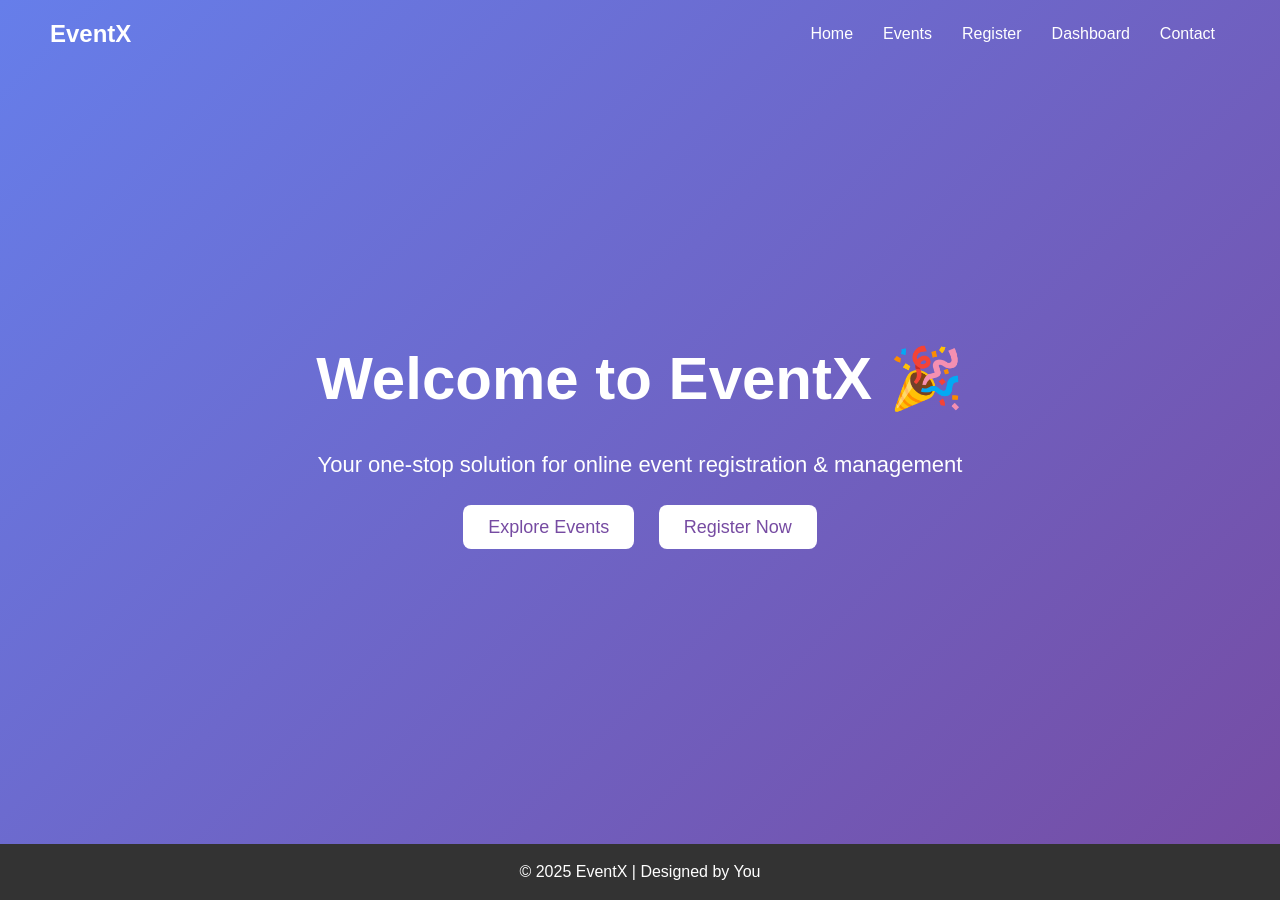
<file: index.html>
<!DOCTYPE html>
<html lang="en">
<head>
  <meta charset="UTF-8">
  <meta name="viewport" content="width=device-width, initial-scale=1.0">
  <title>EventX - Home</title>
  <link rel="stylesheet" href="style.css">
  <!-- Google Font -->
  <link href="https://fonts.googleapis.com/css2?family=Poppins:wght@300;500;700&display=swap" rel="stylesheet">
</head>
<body class="home-page">
  <nav class="navbar">
    <div class="logo">EventX</div>
    <ul>
      <li><a href="index.html">Home</a></li>
      <li><a href="events.html">Events</a></li>
      <li><a href="register.html">Register</a></li>
      <li><a href="dashboard.html">Dashboard</a></li>
      <li><a href="contact.html">Contact</a></li>
    </ul>
  </nav>

  <div class="welcome">
    <h1>Welcome to EventX 🎉</h1>
    <p>Your one-stop solution for online event registration & management</p>
    <div class="buttons">
      <a href="events.html" class="btn">Explore Events</a>
      <a href="register.html" class="btn">Register Now</a>
    </div>
  </div>

  <footer>
    <p>© 2025 EventX | Designed by You</p>
  </footer>
  <script src="script.js"></script>

</body>

</html>
</file>
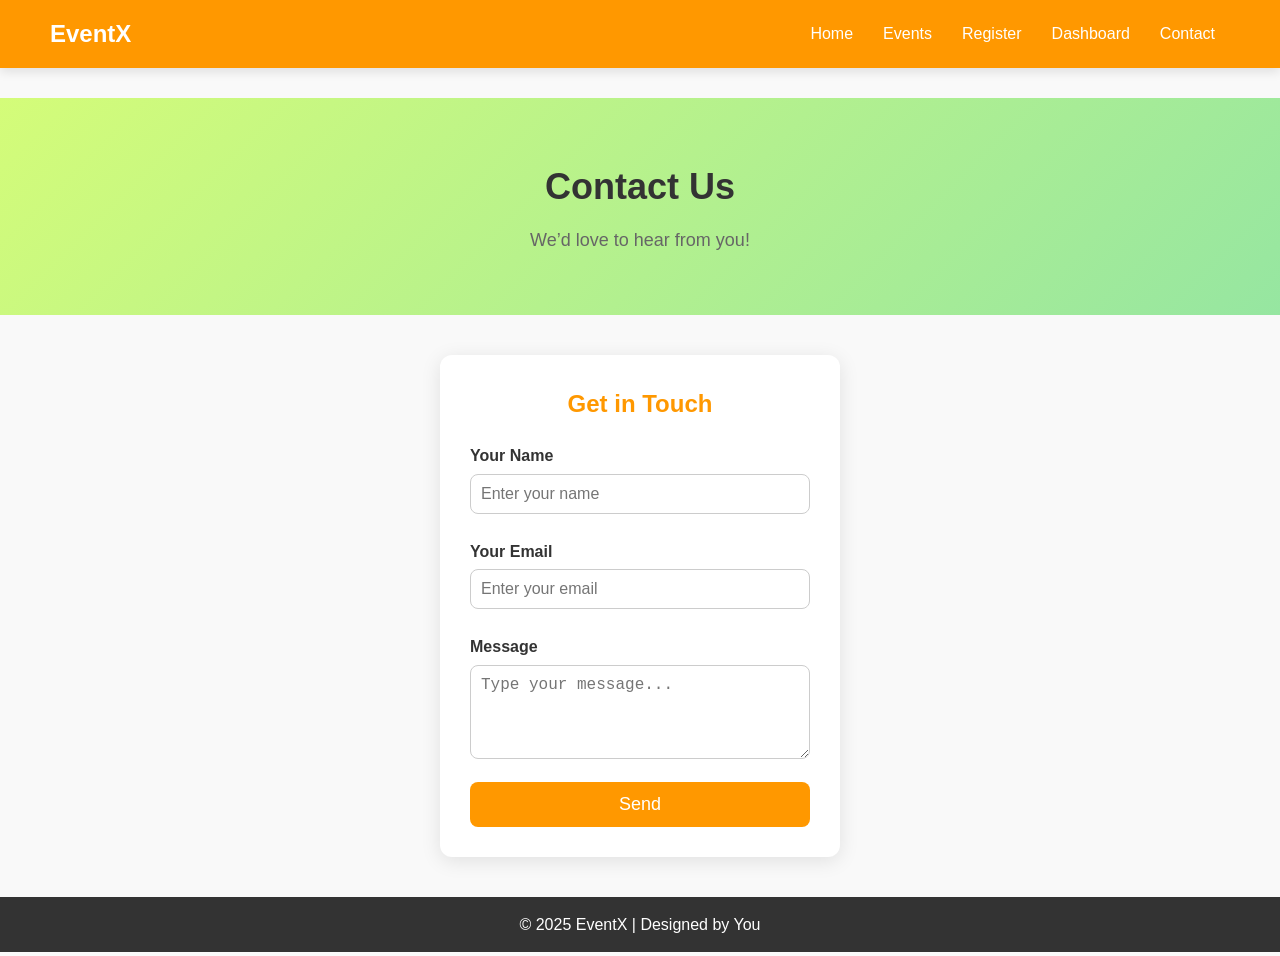
<file: contact.html>
<!DOCTYPE html>
<html lang="en">
<head>
  <meta charset="UTF-8">
  <meta name="viewport" content="width=device-width, initial-scale=1.0">
  <title>EventX - Contact</title>
  <link rel="stylesheet" href="style.css">
</head>
<body>

  <!-- Navbar -->
  <header>
    <nav class="navbar">
      <div class="logo">EventX</div>
      <ul class="nav-links">
        <li><a href="index.html">Home</a></li>
        <li><a href="events.html">Events</a></li>
        <li><a href="register.html">Register</a></li>
        <li><a href="dashboard.html">Dashboard</a></li>
        <li><a href="contact.html">Contact</a></li>
      </ul>
    </nav>
  </header>

  <!-- Page Header -->
  <section class="page-header" style="background:linear-gradient(135deg,#d4fc79,#96e6a1);">
    <h1>Contact Us</h1>
    <p>We’d love to hear from you!</p>
  </section>

  <!-- Contact Form -->
  <div class="form-container">
    <h2>Get in Touch</h2>
    <form>
      <label>Your Name</label>
      <input type="text" placeholder="Enter your name">

      <label>Your Email</label>
      <input type="email" placeholder="Enter your email">

      <label>Message</label>
      <textarea rows="4" placeholder="Type your message..."></textarea>

      <button type="submit">Send</button>
    </form>
  </div>

  <footer>
    <p>© 2025 EventX | Designed by You</p>
  </footer>
  <script src="script.js"></script>

</body>
</html>
</file>
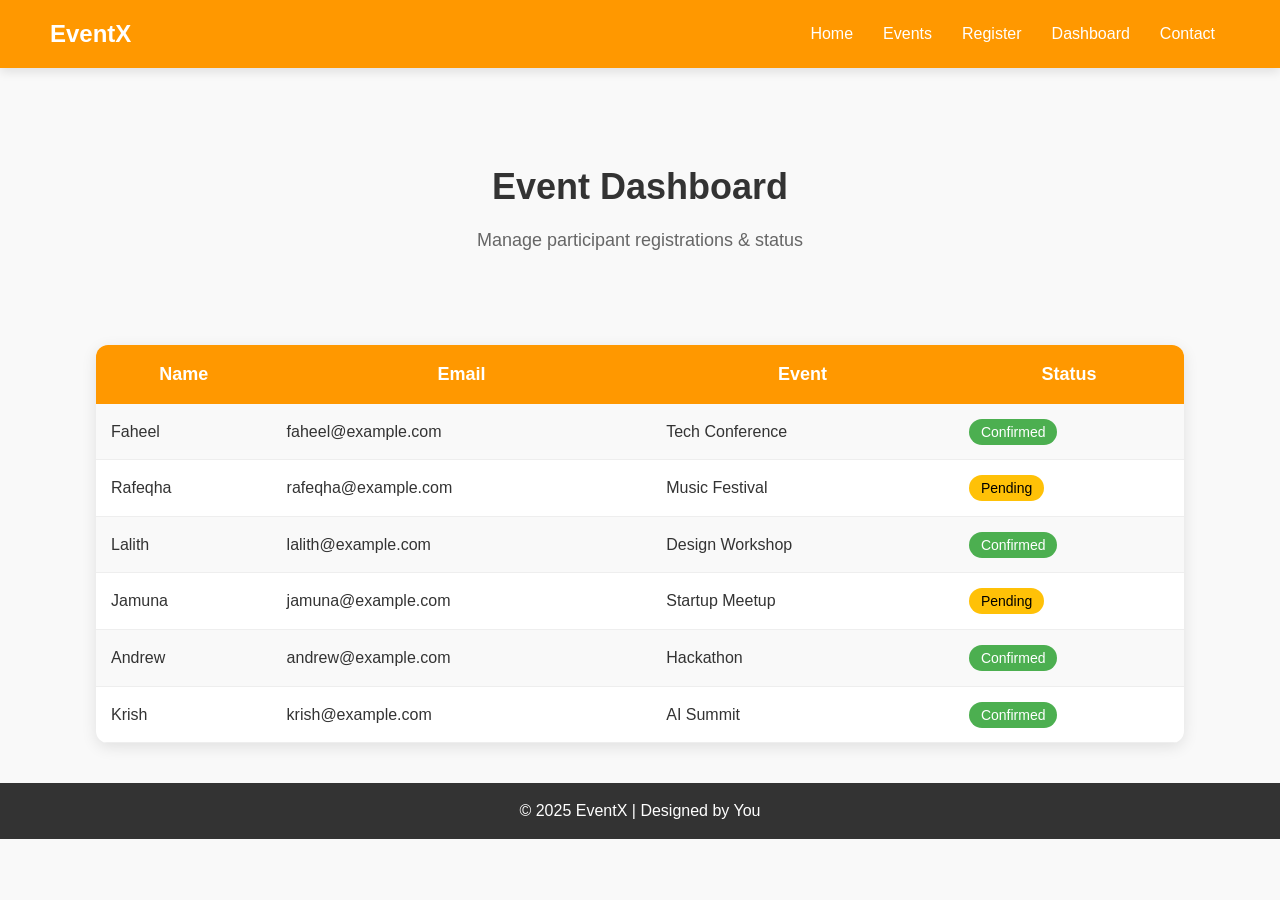
<file: dashboard.html>
<!DOCTYPE html>
<html lang="en">
<head>
  <meta charset="UTF-8">
  <title>EventX - Dashboard</title>
  <link rel="stylesheet" href="style.css">
</head>
<body>
  <nav class="navbar">
    <div class="logo">EventX</div>
    <ul>
      <li><a href="index.html">Home</a></li>
      <li><a href="events.html">Events</a></li>
      <li><a href="register.html">Register</a></li>
      <li><a href="dashboard.html">Dashboard</a></li>
      <li><a href="contact.html">Contact</a></li>
    </ul>
  </nav>

  <div class="page-header">
    <h1>Event Dashboard</h1>
    <p>Manage participant registrations & status</p>
  </div>

  <table class="dashboard-table">
    <tr>
      <th>Name</th>
      <th>Email</th>
      <th>Event</th>
      <th>Status</th>
    </tr>
    <tr>
      <td>Faheel</td>
      <td>faheel@example.com</td>
      <td>Tech Conference</td>
      <td><span class="status-confirmed">Confirmed</span></td>
    </tr>
    <tr>
      <td>Rafeqha</td>
      <td>rafeqha@example.com</td>
      <td>Music Festival</td>
      <td><span class="status-pending">Pending</span></td>
    </tr>
    <tr>
      <td>Lalith</td>
      <td>lalith@example.com</td>
      <td>Design Workshop</td>
      <td><span class="status-confirmed">Confirmed</span></td>
    </tr>
    <tr>
      <td>Jamuna</td>
      <td>jamuna@example.com</td>
      <td>Startup Meetup</td>
      <td><span class="status-pending">Pending</span></td>
    </tr>
    <tr>
      <td>Andrew</td>
      <td>andrew@example.com</td>
      <td>Hackathon</td>
      <td><span class="status-confirmed">Confirmed</span></td>
    </tr>
    <tr>
      <td>Krish</td>
      <td>krish@example.com</td>
      <td>AI Summit</td>
      <td><span class="status-confirmed">Confirmed</span></td>
    </tr>
  </table>

  <footer>
    <p>© 2025 EventX | Designed by You</p>
  </footer>
  <script src="script.js"></script>

</body>
</html>
</file>
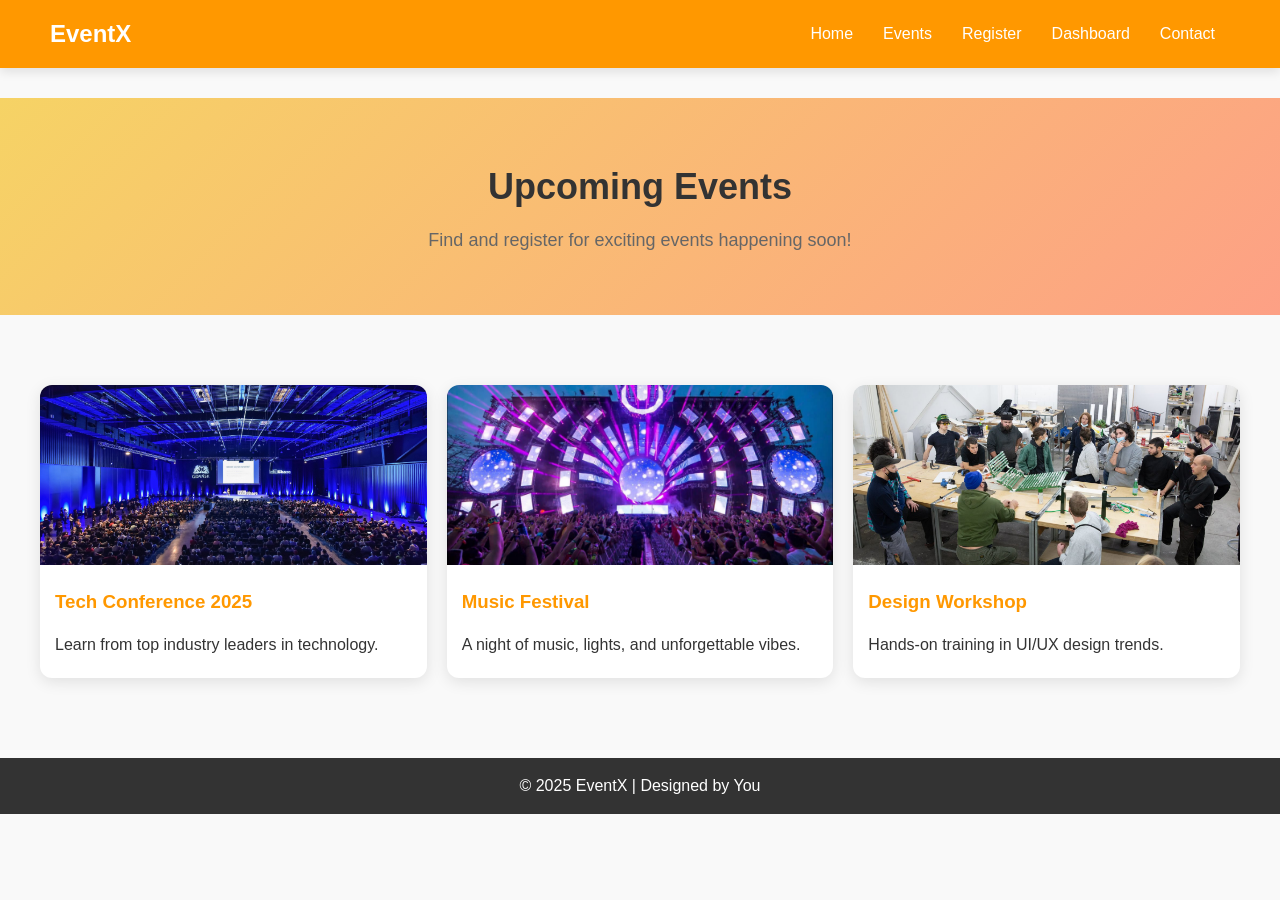
<file: events.html>
<!DOCTYPE html>
<html lang="en">
<head>
  <meta charset="UTF-8">
  <meta name="viewport" content="width=device-width, initial-scale=1.0">
  <title>EventX - Events</title>
  <link rel="stylesheet" href="style.css">
</head>
<body>

  <!-- Navbar -->
  <header>
    <nav class="navbar">
      <div class="logo">EventX</div>
      <ul class="nav-links">
        <li><a href="index.html">Home</a></li>
        <li><a href="events.html">Events</a></li>
        <li><a href="register.html">Register</a></li>
        <li><a href="dashboard.html">Dashboard</a></li>
        <li><a href="contact.html">Contact</a></li>
      </ul>
    </nav>
  </header>

  <!-- Page Header -->
  <section class="page-header" style="background:linear-gradient(135deg,#f6d365,#fda085);">
    <h1>Upcoming Events</h1>
    <p>Find and register for exciting events happening soon!</p>
  </section>

  <!-- Event Cards -->
  <section class="event-cards">
    <div class="card">
      <img src="tech.jpg" alt="tech">
      <h3>Tech Conference 2025</h3>
      <p>Learn from top industry leaders in technology.</p>
    </div>

    <div class="card">
      <img src="music.jpg" alt="music">
      <h3>Music Festival</h3>
      <p>A night of music, lights, and unforgettable vibes.</p>
    </div>

    <div class="card">
      <img src="workshop.jpg" alt="Workshop">
      <h3>Design Workshop</h3>
      <p>Hands-on training in UI/UX design trends.</p>
    </div>
  </section>

  <footer>
    <p>© 2025 EventX | Designed by You</p>
  </footer>
  <script src="script.js"></script>

</body>
</html>
</file>
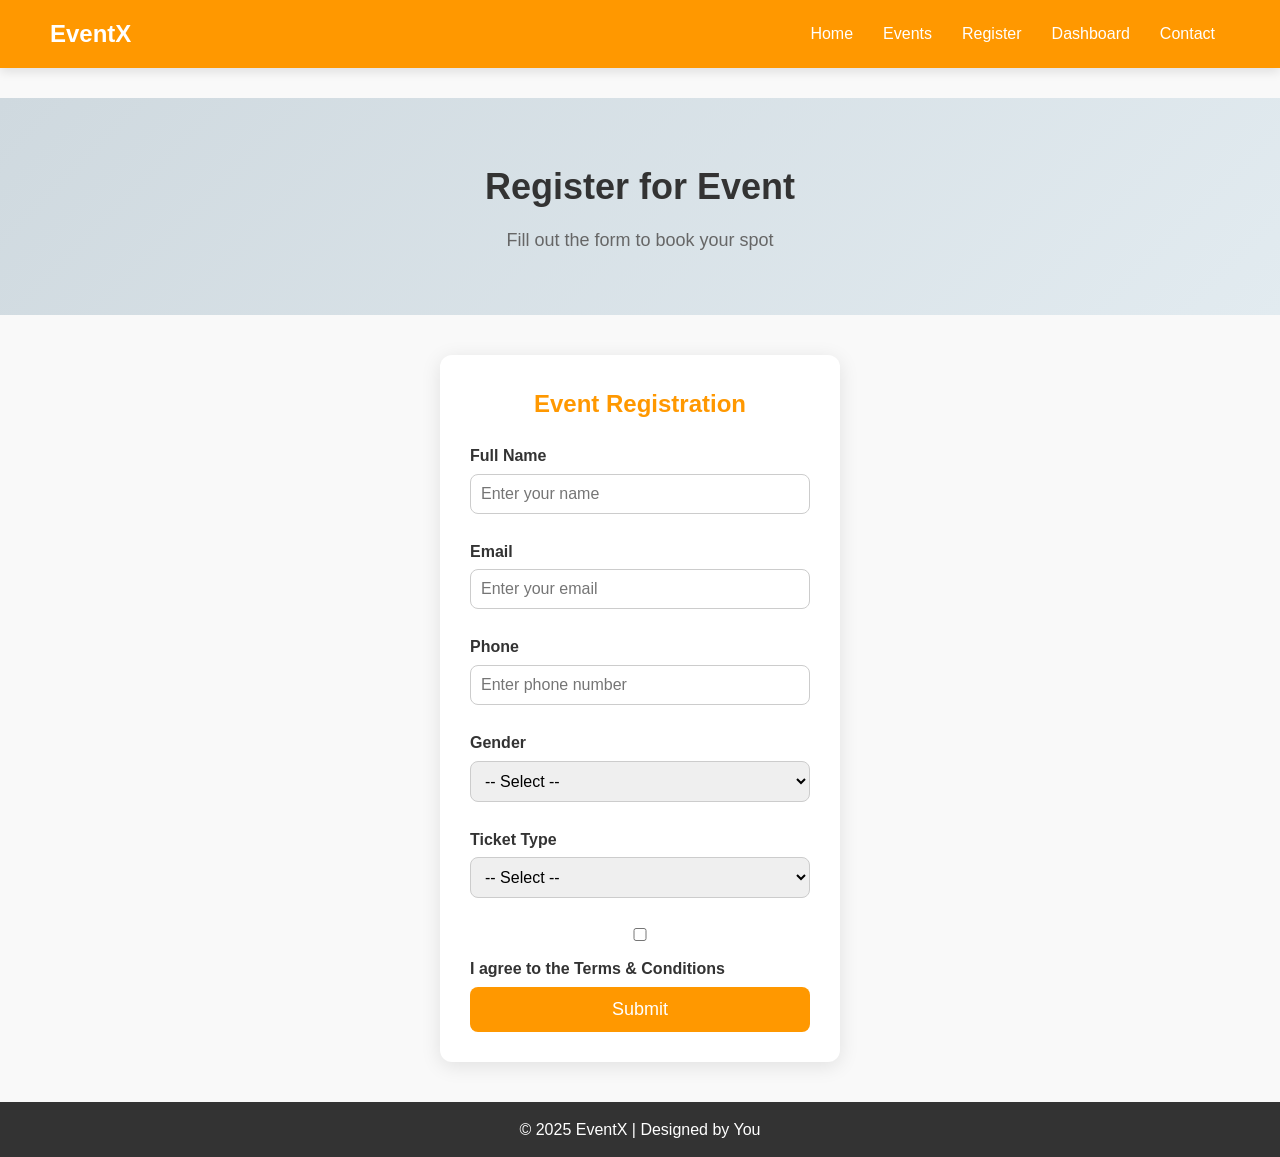
<file: register.html>
<!DOCTYPE html>
<html lang="en">
<head>
  <meta charset="UTF-8">
  <meta name="viewport" content="width=device-width, initial-scale=1.0">
  <title>EventX - Register</title>
  <link rel="stylesheet" href="style.css">
</head>
<body>

  <!-- Navbar -->
  <header>
    <nav class="navbar">
      <div class="logo">EventX</div>
      <ul class="nav-links">
        <li><a href="index.html">Home</a></li>
        <li><a href="events.html">Events</a></li>
        <li><a href="register.html" class="active">Register</a></li>
        <li><a href="dashboard.html">Dashboard</a></li>
        <li><a href="contact.html">Contact</a></li>
      </ul>
    </nav>
  </header>

  <!-- Page Header -->
  <section class="page-header" style="background:linear-gradient(135deg,#cfd9df,#e2ebf0);">
    <h1>Register for Event</h1>
    <p>Fill out the form to book your spot</p>
  </section>

  <!-- Registration Form -->
  <div class="form-container">
    <h2>Event Registration</h2>
    
    <form onsubmit="return validateForm(event)">
      <label>Full Name</label>
      <input type="text" id="name" placeholder="Enter your name">

      <label>Email</label>
      <input type="email" id="email" placeholder="Enter your email">

      <label>Phone</label>
      <input type="text" id="phone" placeholder="Enter phone number">

      <label>Gender</label>
      <select id="gender">
        <option value="">-- Select --</option>
        <option>Male</option>
        <option>Female</option>
        <option>Other</option>
      </select>

      <label>Ticket Type</label>
      <select id="ticket">
        <option value="">-- Select --</option>
        <option>Normal</option>
        <option>VIP</option>
      </select>

      <label>
        <input type="checkbox" id="terms"> I agree to the Terms & Conditions
      </label>

      <button type="submit">Submit</button>
    </form>
  </div>

  <footer>
    <p>© 2025 EventX | Designed by You</p>
  </footer>

  <!-- JavaScript Validation -->
  <script>
    function validateForm(event) {
      event.preventDefault(); // stop auto submission

      let name = document.getElementById("name").value.trim();
      let email = document.getElementById("email").value.trim();
      let phone = document.getElementById("phone").value.trim();
      let gender = document.getElementById("gender").value;
      let ticket = document.getElementById("ticket").value;
      let terms = document.getElementById("terms").checked;

      if (name === "" || email === "" || phone === "" || gender === "" || ticket === "") {
          alert("⚠️ Please fill in all fields.");
          return false;
      }

      if (!terms) {
          alert("⚠️ You must agree to the Terms & Conditions.");
          return false;
      }

      alert("🎉 Registration successful!");
      return true;
    }
  </script>

</body>
</html>
</file>
<file: style.css>
/* General Reset */
* {
  margin: 0;
  padding: 0;
  box-sizing: border-box;
}

body {
  font-family: "Segoe UI", Arial, sans-serif;
  line-height: 1.6;
  color: #333;
  background: #f9f9f9;
}

/* ===================== NAVBAR ===================== */
.navbar {
  display: flex;
  justify-content: space-between;
  align-items: center;
  padding: 15px 50px;
  box-shadow: 0 4px 10px rgba(0,0,0,0.1);
}

.navbar .logo {
  font-size: 24px;
  font-weight: bold;
  color: #fff;
}

.navbar ul {
  list-style: none;
  display: flex;
}

.navbar ul li {
  margin: 0 15px;
}

.navbar ul li a {
  text-decoration: none;
  font-weight: 500;
  transition: 0.3s;
}

/* Default navbar for all pages */
.navbar {
  background: #ff9800;
}
.navbar ul li a {
  color: white;
}
.navbar ul li a:hover {
  color: #333;
}

/* Transparent navbar for Home */
.home-page .navbar {
  background: transparent;
  box-shadow: none;
}
.home-page .navbar .logo {
  color: white;
}
.home-page .navbar ul li a {
  color: white;
}
.home-page .navbar ul li a:hover {
  color: #222;
}

/* ===================== HOME PAGE ===================== */
/* Special Home Page Styling */
.home-page {
  background: linear-gradient(135deg, #667eea, #764ba2);
  color: white;
  height: 100vh;
  display: flex;
  flex-direction: column;
}

.home-page .navbar {
  background: transparent;
  box-shadow: none;
}

.welcome {
  flex: 1;
  display: flex;
  flex-direction: column;
  justify-content: center;
  align-items: center;
  text-align: center;
}

.welcome h1 {
  font-size: 60px;
  margin-bottom: 20px;
}

.welcome p {
  font-size: 22px;
  margin-bottom: 30px;
}

.welcome .buttons .btn {
  background: white;
  color: #764ba2;
  padding: 12px 25px;
  margin: 10px;
  text-decoration: none;
  border-radius: 8px;
  font-size: 18px;
  transition: 0.3s;
}

.welcome .buttons .btn:hover {
  background: #ff9800;
  color: white;
}


/* ===================== PAGE HEADER ===================== */
.page-header {
  text-align: center;
  padding: 60px 20px;
  color: #333;
}

.page-header h1 {
  font-size: 36px;
  margin-bottom: 10px;
  color: #ff9800;
}

.page-header p {
  font-size: 18px;
}

/* ===================== EVENTS ===================== */
.event-cards {
  display: grid;
  grid-template-columns: repeat(auto-fit, minmax(280px, 1fr));
  gap: 20px;
  padding: 40px;
}

.card {
  background: white;
  border-radius: 12px;
  overflow: hidden;
  box-shadow: 0px 4px 15px rgba(0,0,0,0.1);
  transition: transform 0.3s;
}

.card:hover {
  transform: translateY(-5px);
}

.card img {
  width: 100%;
  height: 180px;
  object-fit: cover;
}

.card h3 {
  padding: 15px;
  color: #ff9800;
}

.card p {
  padding: 0 15px 20px;
}

/* ===================== FORMS ===================== */
.form-container {
  width: 400px;
  max-width: 90%;
  margin: 40px auto;
  background: white;
  padding: 30px;
  border-radius: 12px;
  box-shadow: 0px 4px 20px rgba(0,0,0,0.1);
}

.form-container h2 {
  margin-bottom: 20px;
  color: #ff9800;
  text-align: center;
}

form label {
  display: block;
  margin: 10px 0 5px;
  font-weight: bold;
}

form input, form select, form textarea {
  width: 100%;
  padding: 10px;
  border: 1px solid #ccc;
  border-radius: 8px;
  margin-bottom: 15px;
  font-size: 16px;
}

form input:focus, form select:focus, form textarea:focus {
  border-color: #ff9800;
  outline: none;
}

form button {
  width: 100%;
  padding: 12px;
  border: none;
  border-radius: 8px;
  background: #ff9800;
  color: white;
  font-size: 18px;
  cursor: pointer;
  transition: 0.3s;
}

form button:hover {
  background: #e68900;
}

/* ===================== DASHBOARD ===================== */
/* Dashboard Table */
/* Dashboard Styling */
.page-header {
  text-align: center;
  margin: 30px 0;
}

.page-header h1 {
  font-size: 36px;
  color: #333;
}

.page-header p {
  color: #666;
  font-size: 18px;
}

.dashboard-table {
  width: 85%;
  margin: 20px auto;
  border-collapse: collapse;
  background: #fff;
  border-radius: 12px;
  overflow: hidden;
  box-shadow: 0px 4px 15px rgba(0,0,0,0.1);
}

.dashboard-table th {
  background: #ff9800;
  color: white;
  padding: 15px;
  font-size: 18px;
}

.dashboard-table td {
  padding: 15px;
  border-bottom: 1px solid #eee;
  font-size: 16px;
}

.dashboard-table tr:nth-child(even) {
  background: #f9f9f9;
}

.dashboard-table tr:hover {
  background: #fff3e0;
}

/* Status Badges */
.status-confirmed {
  background: #4caf50;
  color: white;
  padding: 5px 12px;
  border-radius: 20px;
  font-size: 14px;
}

.status-pending {
  background: #ffc107;
  color: black;
  padding: 5px 12px;
  border-radius: 20px;
  font-size: 14px;
}



/* ===================== FOOTER ===================== */
footer {
  text-align: center;
  padding: 15px;
  background: #333;
  color: white;
  margin-top: 40px;
}
</file>
